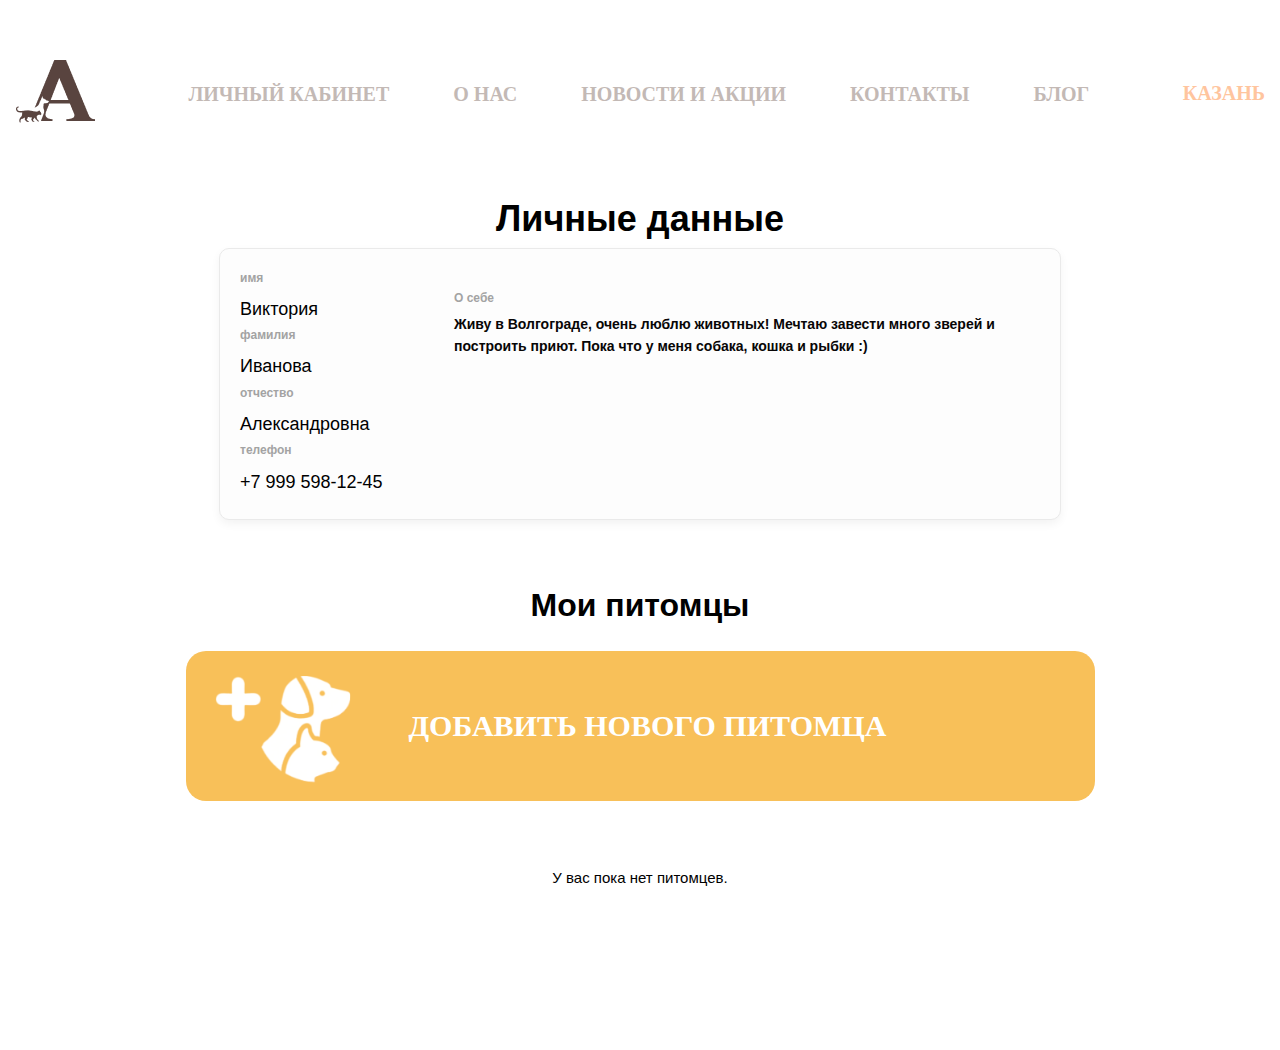
<file: index.html>
<!DOCTYPE html>
<html lang="ru">
<head>
    <meta charset="UTF-8">
    <meta name="viewport" content="width=device-width, initial-scale=1.0">
    <title>Личный кабинет</title>
    <link rel="stylesheet" href="css/header.css">
    <link rel="stylesheet" href="css/body.css">
    <link rel="stylesheet" href="css/profile.css">
    <link rel="stylesheet" href="css/pets.css">
    <link rel="stylesheet" href="css/modal.css">
</head>
<body class="board-app">
    <section class="main_section">
        <div class="container">
            <section class="personal-data">
            </section>
            <section class="pets-data">
            </section>
        </div>
    </section>
    <script src="src/main.js" type="module"></script>
</body>
</html>
</file>
<file: css/header.css>
.header {
    width: 100%;
    padding-top: 60px;
    position: absolute;
    top: 0;
    left: 0;
    right: 0;
    z-index: 1000;
}

.header__inner {
    display: flex;
    justify-content: space-between;
    align-items: center;
}

.nav__link {
    display: inline-block;
    vertical-align: top;
    margin: 0 30px;
    text-decoration: none;
    font-family: Futura New;
    font-size: 20px;
    font-weight: 700;
    line-height: 20px;
    text-align: left;
    color: #C3B9B5;
}

.nav__link:hover {
    color: #59443F;
    text-decoration: none;
    transition: color 0.2s linear;
}

.navigation__link {
    padding-right: 15px;
    font-family: Futura New;
    font-size: 20px;
    font-weight: 700;
    line-height: 20px;
    text-align: left;
    text-decoration: none;
    color: #FFC59E;

}

.header__logo {
    cursor: pointer;
    padding-left: 15px;
}
</file>
<file: css/body.css>
body {
    margin: 0;
    font-size: 15px;
    line-height: 1.6;
    
}

h1, h2, h3, h4, h5, h6 {
    margin: 0;
}

h2 {
    word-break: break-all;
}   

.container {
    width: 100%;
    max-width: 1760px;
    margin: 0 auto;
    position: relative;
}

.main_section {
    width: 100%;
    height: 100vh;
    padding-top: 150px;
}
</file>
<file: css/profile.css>
.profile__container {
    justify-content: center;
    display: inline-block;
    position: relative;
    width: 1760px;
}

.personal-data {
    margin: 20px;
    font-family: 'Futura New', sans-serif;
    display: flex;
    justify-content: center;
    align-items: center;
    flex-direction: column;
    font-size: 24px;
    font-weight: 700;
    margin-bottom: 20px;
    text-align: left;
}

.personal-data__card {
    display: flex;
    align-items: flex-start;
    padding: 20px;
    border: 1px solid #EAEAEA;
    border-radius: 10px;
    background-color: #fdfdfd;
    max-width: 800px;
    box-shadow: 0px 4px 10px rgba(0, 0, 0, 0.05);
}

.personal-data__info {
    display: flex;
    flex-direction: column;
    width: 350px;
}

.value {
    font-size: 18px;
    font-weight: 500;
    color: #000;
    margin-top: 5px;
}

.personal-data__about {
    margin-top: 20px;
}

.personal-data__about .label {
    font-size: 12px;
    color: #A3A3A3;
    display: block;
}

.personal-data__about p {
    font-size: 14px;
    color: #080606;
    margin-top: 5px;
}
</file>
<file: css/pets.css>
.my_pets {
    font-family: 'Futura New', sans-serif;
    display: flex;
    justify-content: center;
    align-items: center;
    font-size: 32px;
    margin-bottom: 20px;
    text-align: left;
}

.add_new_pets {
    display: flex;
    align-items: center;
    width: 909px;
    height: 150px;
    
    background-color: rgb(248, 192, 89);
    border-radius: 20px;
    margin-bottom: 50px;  
    cursor: pointer;
} 

.add {
    font-family: Futura New;
    font-size: 30px;
    line-height: 30px;
    margin-left: 20px;
    text-align: left;
    color: white;
}

.pet_name {
    font-weight: normal;
    font-size: 24px;
}

.pets-data {
    margin: 20px;
    font-family: 'Futura New', sans-serif;
    display: flex;
    justify-content: center;
    align-items: center;
    flex-direction: column;
}

.pets-data__card {
    display: flex;
    align-items: flex-start; 
    justify-content: center;
    padding: 20px;
    margin-bottom: 20px;
    border: 1px solid #EAEAEA;
    border-radius: 10px;
    background-color: #fdfdfd;
    max-width: 800px;
}

.pets-data__about {
    padding-left: 20px;
}

.pets__img { 
    height: 95%;
}

.label {
    font-size: 12px;
    color: #A3A3A3;
    display: block;
}

.pets-data__info {
    display: flex;
    flex-direction: column;
    width: 350px;
}

.pets-data__empty {
    text-align: center;
    font-size: 18px;
    color: #555;
    padding: 20px;
    border: 2px dashed #ccc;
    border-radius: 8px;
    background-color: #f9f9f9;
    margin-top: 20px;
}

.loading {
    text-align: center;
    font-size: 18px;
    color: #555;
    margin-top: 20px;
}

.pets-data__edit, 
.pets-data__delete {
    display: inline-block;
    padding: 10px 16px;
    margin-left: 10px;
    font-size: 14px;
    font-weight: bold;
    text-align: center;
    text-decoration: none;
    border-radius: 6px;
    border: none;
    cursor: pointer;
    transition: background-color 0.3s ease, color 0.3s ease, transform 0.2s ease;
}

.pets-data__edit {
    background-color: rgb(248, 192, 89);
    color: #FFFFFF;
}

.pets-data__edit:hover {
    background-color: #FB8C00;
    transform: scale(1.05);
}

.pets-data__delete {
    background-color: #6D4C41;
    color: #FFFFFF;
}

.pets-data__delete:hover {
    background-color: #5D4037;
    transform: scale(1.05);
}
</file>
<file: css/modal.css>
.modal {
    position: fixed;
    top: 0;
    left: 0;
    width: 100%;
    height: 100%;
    background-color: rgba(0, 0, 0, 0.7);
    display: flex;
    justify-content: center;
    align-items: center;
    z-index: 1000;
    opacity: 0;
    visibility: hidden;
    transition: visibility 0s linear 0.25s, opacity 0.25s ease-in-out;
}

.modal__content {
    background: #ffffff;
    padding: 30px;
    border-radius: 10px;
    max-width: 700px;
    width: 90%;
    box-shadow: 0 4px 20px rgba(0, 0, 0, 0.3);
    position: relative;
}

.modal.open {
    opacity: 1;
    visibility: visible;
    transition-delay: 0s;
}

.modal__buttons {
    display: flex;
    justify-content: space-between;
    margin-top: 20px;
}

.modal__button {
    padding: 10px 20px;
    border: none;
    cursor: pointer;
    border-radius: 4px;
    font-size: 16px;
}

.modal__button--add {
    background-color: #4caf50;
    color: white;
}

.modal__button--cancel {
    background-color: #f44336;
    color: white;
}

.modal__close {
    position: absolute;
    top: 10px;
    right: 10px;
    font-size: 18px;
    font-weight: bold;
    cursor: pointer;
    background: none;
    border: none;
}

.modal {
    display: none;
    position: fixed;
    top: 0;
    left: 0;
    width: 100%;
    height: 100%;
    background-color: rgba(0, 0, 0, 0.5);
    justify-content: center;
    align-items: center;
    z-index: 1000;
}

.modal.open {
    display: flex;
}

.modal__content {
    background-color: #FFF8E1; 
    border-radius: 12px;
    padding: 20px;
    width: 400px;
    box-shadow: 0 4px 8px rgba(0, 0, 0, 0.2);
    text-align: left;
    position: relative;
}

.modal__close {
    position: absolute;
    top: 10px;
    right: 10px;
    background: none;
    border: none;
    font-size: 18px;
    font-weight: bold;
    color: #6D4C41;
    cursor: pointer;
    transition: color 0.3s ease;
}

.modal__close:hover {
    color: #D84315;
}

.modal__content h2 {
    color: #6D4C41;
    margin-bottom: 20px;
    font-size: 20px;
}

.modal__form div {
    margin-bottom: 15px;
}

.modal__form label {
    display: block;
    font-size: 14px;
    margin-bottom: 5px;
    color: #6D4C41;
}

.modal__form input,
.modal__form select {
    width: 100%;
    padding: 10px;
    padding-left: 10px;
    border: 1px solid #D7CCC8;
    border-radius: 6px;
    font-size: 14px;
    color: #6D4C41;
    background-color: #FFF;
    box-sizing: border-box; 
}



.modal__buttons {
    display: flex;
    justify-content: space-between;
    margin-top: 20px;
}

.modal__button {
    padding: 10px 20px;
    font-size: 14px;
    font-weight: bold;
    border-radius: 6px;
    border: none;
    cursor: pointer;
    transition: background-color 0.3s ease, transform 0.2s ease;
}

.modal__button--add {
    background-color: #FFA726;
    color: #FFFFFF;
}

.modal__button--add:hover {
    background-color: #FB8C00;
    transform: scale(1.05);
}

.modal__button--cancel {
    background-color: #6D4C41;
    color: #FFFFFF;
}

.modal__button--cancel:hover {
    background-color: #5D4037;
    transform: scale(1.05);
}
</file>
